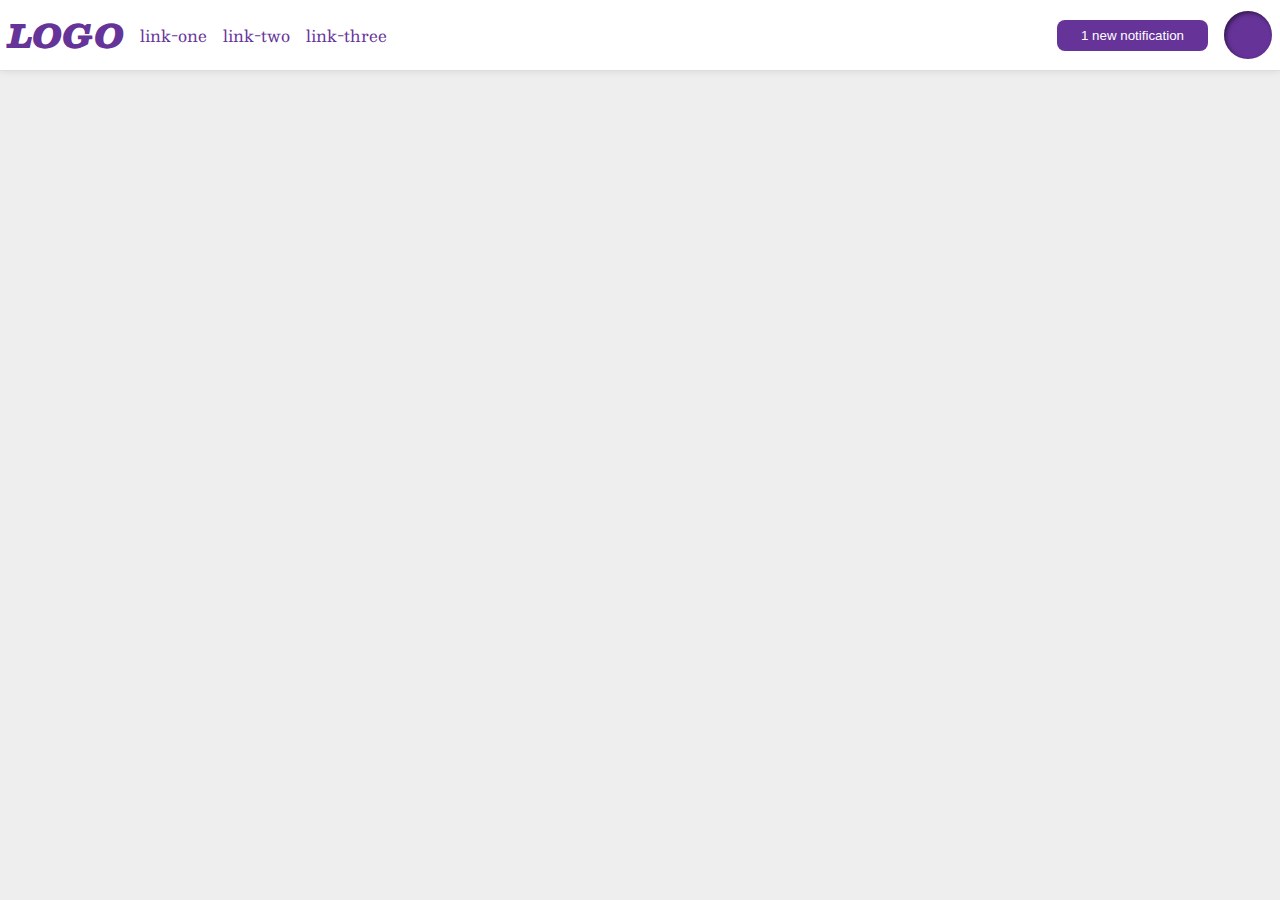
<file: flex/03-flex-header-2/index.html>
<!DOCTYPE html>
<html lang="en">
  <head>
    <meta charset="UTF-8" />
    <meta http-equiv="X-UA-Compatible" content="IE=edge" />
    <meta name="viewport" content="width=device-width, initial-scale=1.0" />
    <title>Flex Header 2</title>
    <link rel="stylesheet" href="style.css" />
  </head>
  <body>
    <div class="header">
      <div>
        <div class="logo">LOGO</div>
        <ul class="links">
          <li><a href="google.com">link-one</a></li>
          <li><a href="google.com">link-two</a></li>
          <li><a href="google.com">link-three</a></li>
        </ul>
      </div>
      <div>
        <button class="notifications">1 new notification</button>
        <div class="profile-image"></div>
      </div>
    </div>
  </body>
</html>
</file>
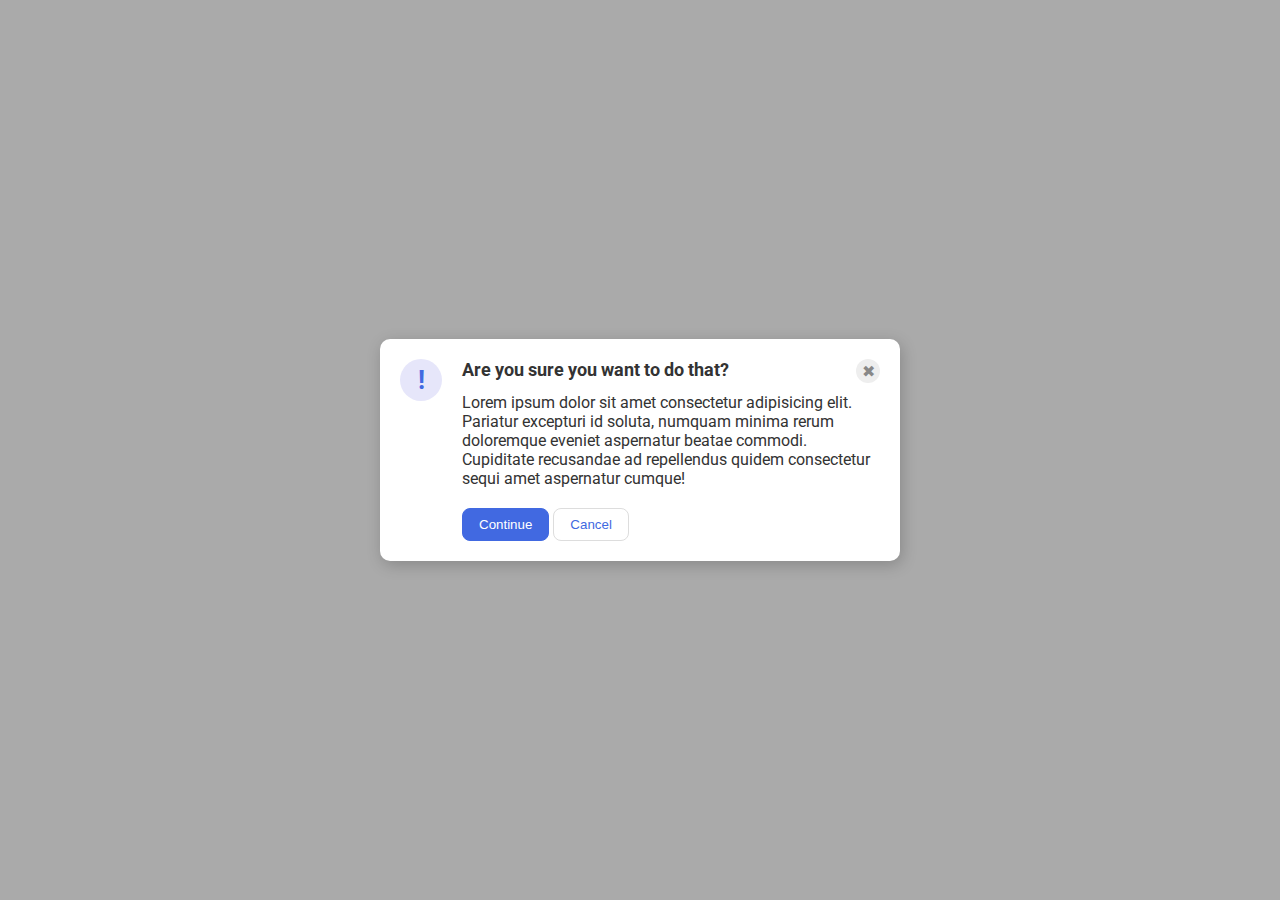
<file: flex/05-flex-modal/index.html>
<!DOCTYPE html>
<html lang="en">
  <head>
    <meta charset="UTF-8" />
    <meta http-equiv="X-UA-Compatible" content="IE=edge" />
    <meta name="viewport" content="width=device-width, initial-scale=1.0" />
    <link rel="stylesheet" href="style.css" />
    <title>Modal</title>
  </head>
  <body>
    <div class="modal">
      <div class="icon">!</div>
      <div class="container">
        <div class="header">
          Are you sure you want to do that?
          <div class="close-button">✖</div>
        </div>
        <div class="text">
          Lorem ipsum dolor sit amet consectetur adipisicing elit. Pariatur
          excepturi id soluta, numquam minima rerum doloremque eveniet
          aspernatur beatae commodi. Cupiditate recusandae ad repellendus quidem
          consectetur sequi amet aspernatur cumque!
        </div>
        <button class="continue">Continue</button>
        <button class="cancel">Cancel</button>
      </div>
    </div>
  </body>
</html>
</file>
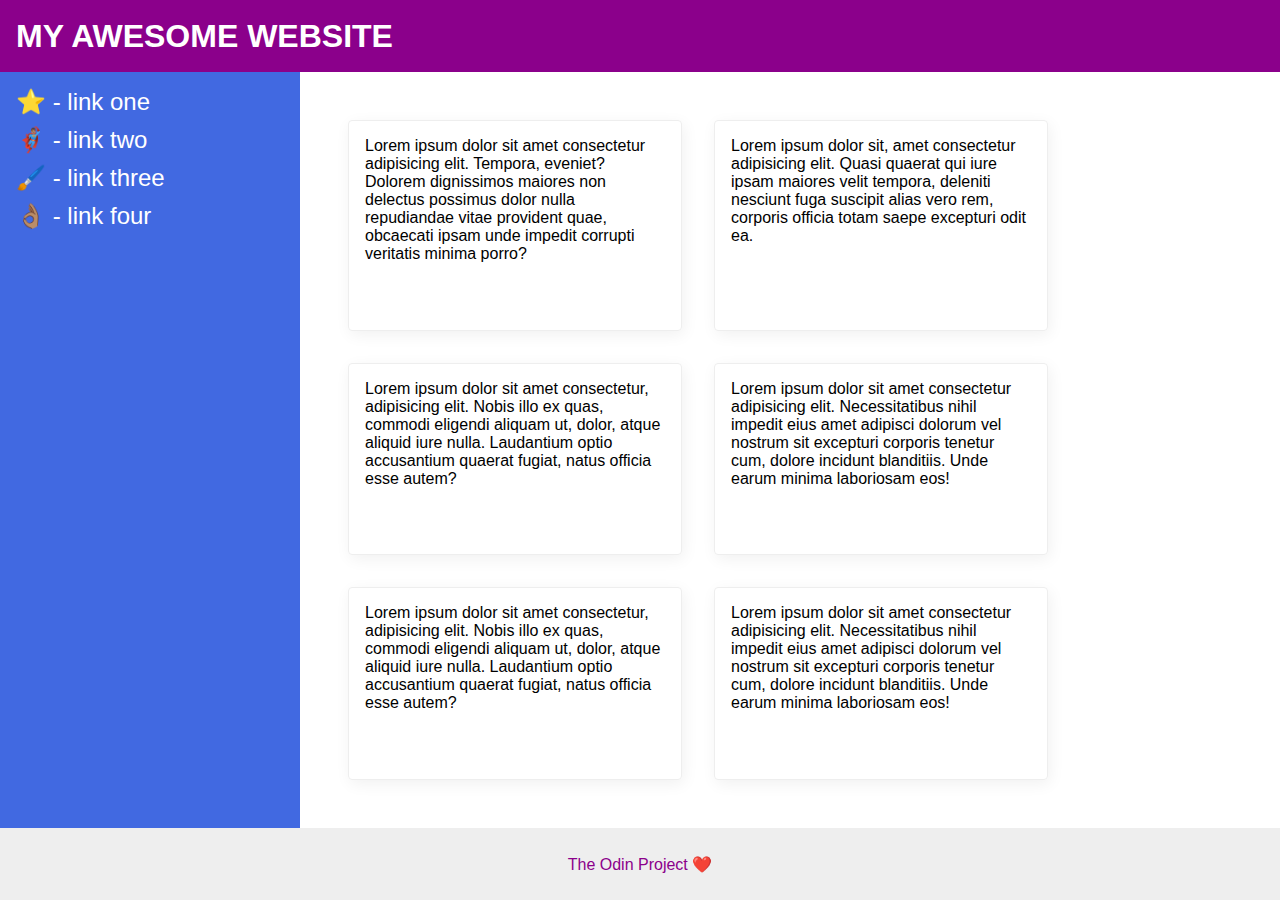
<file: flex/07-flex-layout-2/index.html>
<!DOCTYPE html>
<html lang="en">
  <head>
    <meta charset="UTF-8">
    <meta http-equiv="X-UA-Compatible" content="IE=edge">
    <meta name="viewport" content="width=device-width, initial-scale=1.0">
    <title>The Holy Grail</title>
    <link rel="stylesheet" href="style.css">
  </head>
  <body>
    <div class="header">
      MY AWESOME WEBSITE
    </div>
    
    <div class="container">
      <div class="sidebar">
        <ul>
          <li><a href="#">⭐ - link one</a></li>
          <li><a href="#">🦸🏽‍♂️ - link two</a></li>
          <li><a href="#">🖌️ - link three</a></li>
          <li><a href="#">👌🏽 - link four</a></li>
        </ul>
      </div>
      <div class="cards">
        <div class="card">Lorem ipsum dolor sit amet consectetur adipisicing elit. Tempora, eveniet? Dolorem dignissimos maiores non delectus possimus dolor nulla repudiandae vitae provident quae, obcaecati ipsam unde impedit corrupti veritatis minima porro?</div>
        <div class="card">Lorem ipsum dolor sit, amet consectetur adipisicing elit. Quasi quaerat qui iure ipsam maiores velit tempora, deleniti nesciunt fuga suscipit alias vero rem, corporis officia totam saepe excepturi odit ea.</div>
        <div class="card">Lorem ipsum dolor sit amet consectetur, adipisicing elit. Nobis illo ex quas, commodi eligendi aliquam ut, dolor, atque aliquid iure nulla. Laudantium optio accusantium quaerat fugiat, natus officia esse autem?</div>
        <div class="card">Lorem ipsum dolor sit amet consectetur adipisicing elit. Necessitatibus nihil impedit eius amet adipisci dolorum vel nostrum sit excepturi corporis tenetur cum, dolore incidunt blanditiis. Unde earum minima laboriosam eos!</div>
        <div class="card">Lorem ipsum dolor sit amet consectetur, adipisicing elit. Nobis illo ex quas, commodi eligendi aliquam ut, dolor, atque aliquid iure nulla. Laudantium optio accusantium quaerat fugiat, natus officia esse autem?</div>
        <div class="card">Lorem ipsum dolor sit amet consectetur adipisicing elit. Necessitatibus nihil impedit eius amet adipisci dolorum vel nostrum sit excepturi corporis tenetur cum, dolore incidunt blanditiis. Unde earum minima laboriosam eos!</div>
      </div>
      
    </div>

    <div class="footer">
      The Odin Project ❤️
    </div>
  </body>
</html>
</file>
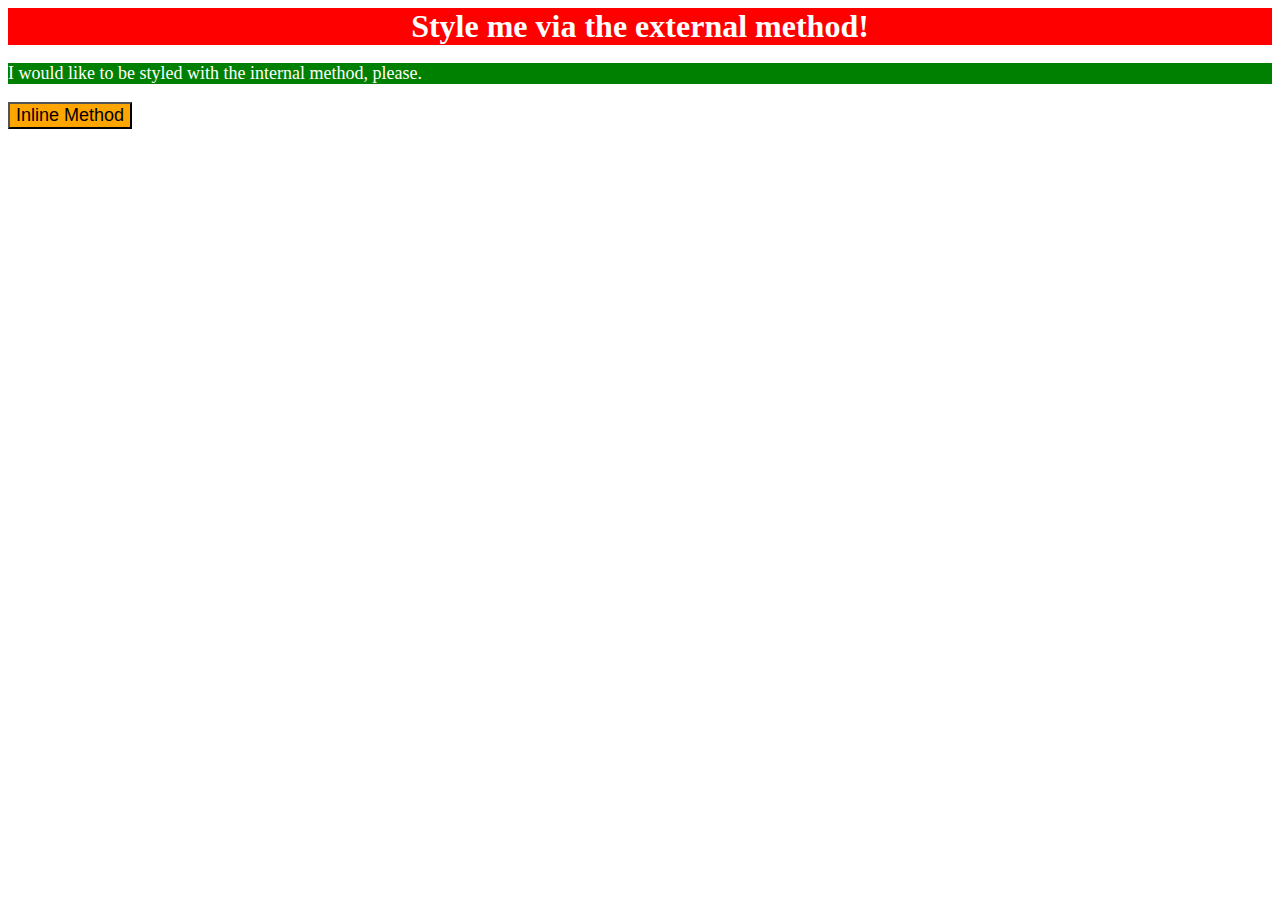
<file: foundations/01-css-methods/index.html>
<!DOCTYPE html>
<html lang="en">
  <head>
    <meta charset="UTF-8">
    <meta http-equiv="X-UA-Compatible" content="IE=edge">
    <meta name="viewport" content="width=device-width, initial-scale=1.0">
    <title>Methods for Adding CSS</title>
    <link rel="stylesheet" href="./assets/css/styles.css">
    <style>
      p {
        background-color: green;
        color: white;
        font-size: 18px;
      }
    </style>
  </head>
  <body>
    <div>Style me via the external method!</div>
    <p>I would like to be styled with the internal method, please.</p>
    <button style="background-color: orange; font-size: 18px;">Inline Method</button>
  </body>
</html>
</file>
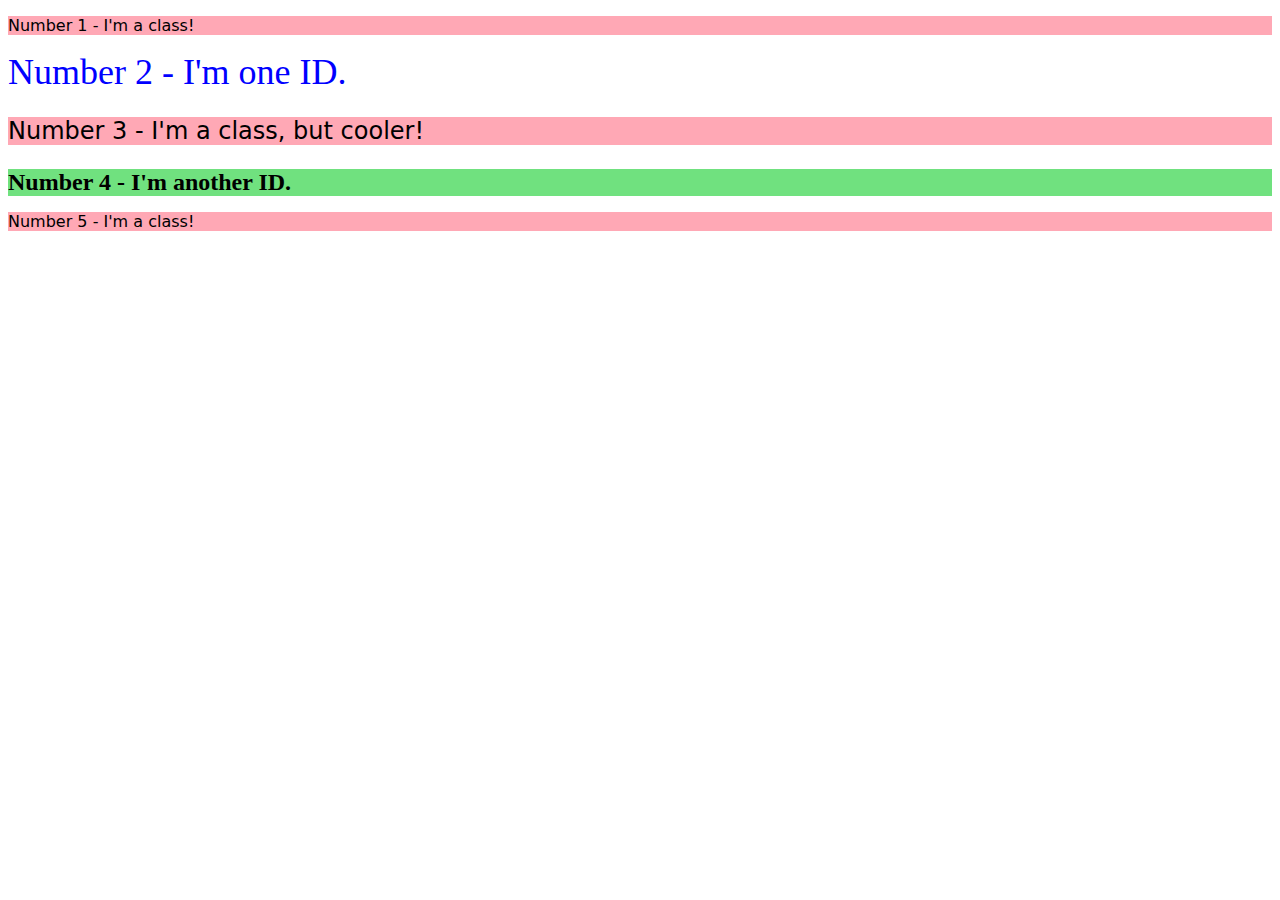
<file: foundations/02-class-id-selectors/index.html>
<!DOCTYPE html>
<html lang="en">
  <head>
    <meta charset="UTF-8">
    <meta http-equiv="X-UA-Compatible" content="IE=edge">
    <meta name="viewport" content="width=device-width, initial-scale=1.0">
    <title>Class and ID Selectors</title>
    <link rel="stylesheet" href="style.css">
  </head>
  <body>
    <p class="odd">Number 1 - I'm a class!</p>
    <div id="second">Number 2 - I'm one ID.</div>
    <p class="odd font-24">Number 3 - I'm a class, but cooler!</p>
    <div id="fourth">Number 4 - I'm another ID.</div>
    <p class="odd">Number 5 - I'm a class!</p>
  </body>
</html>
</file>
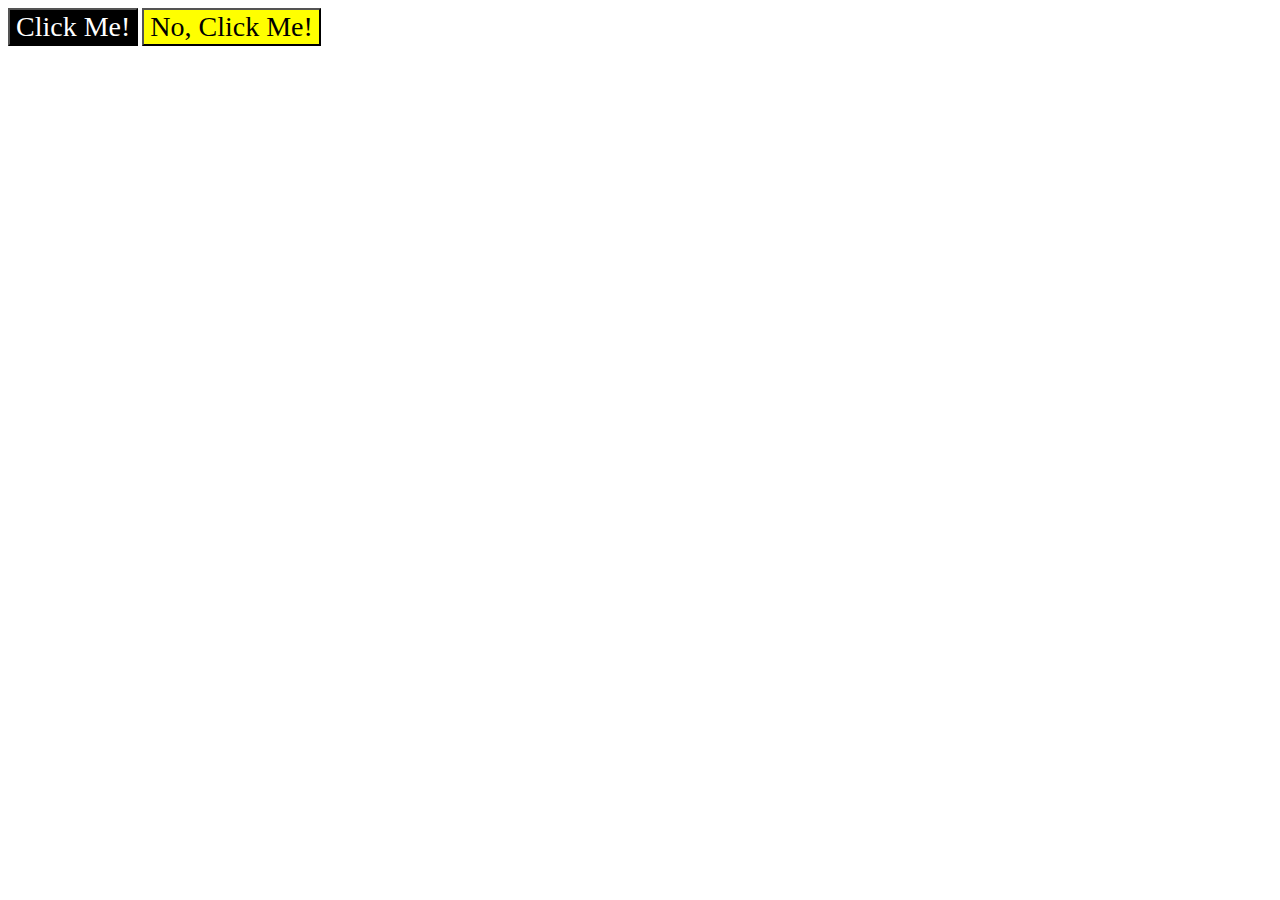
<file: foundations/03-grouping-selectors/index.html>
<!DOCTYPE html>
<html lang="en">
  <head>
    <meta charset="UTF-8">
    <meta http-equiv="X-UA-Compatible" content="IE=edge">
    <meta name="viewport" content="width=device-width, initial-scale=1.0">
    <title>Grouping Selectors</title>
    <link rel="stylesheet" href="style.css">
  </head>
  <body>
    <button class="black-btn">Click Me!</button>
    <button class="yellow-btn">No, Click Me!</button>
  </body>
</html>
</file>
<file: flex/03-flex-header-2/style.css>
/* this is some magical font-importing.  
you'll learn about it later. */
@import url('https://fonts.googleapis.com/css2?family=Besley:ital,wght@0,400;1,900&display=swap');

body {
  margin: 0;
  background: #eee;
  font-family: Besley, serif;
}

.header {
  background: white;
  border-bottom: 1px solid #ddd;
  box-shadow: 0 0 8px rgba(0,0,0,.1);
  display: flex;
  justify-content: space-between;
  padding: 8px;
}

.header div {
  display: flex;
  align-items: center;
  gap: 16px;
}

.profile-image {
  background: rebeccapurple;
  box-shadow: inset 2px 2px 4px rgba(0,0,0,.5);
  border-radius: 50%;
  width: 48px;
  height: 48px;
}

.logo {
  color: rebeccapurple;
  font-size: 32px;
  font-weight: 900;
  font-style: italic;
}

button {
  border: none;
  border-radius: 8px;
  background: rebeccapurple;
  color: white;
  padding: 8px 24px;
}

a {
  /* this removes the line under our links */
  text-decoration: none;
  color: rebeccapurple;
}

ul {
  list-style-type: none;
  display: flex;
  margin: 0;
  padding: 0;
  gap: 16px;
}
</file>
<file: flex/05-flex-modal/style.css>
@import url('https://fonts.googleapis.com/css2?family=Roboto:wght@400;700&display=swap');

html, body {
  height: 100%;
}

body {
  font-family: Roboto, sans-serif;
  margin: 0;
  background: #aaa;
  color: #333;
  /* I'll give you this one for free lol */
  display: flex;
  align-items: center;
  justify-content: center;
}

.modal {
  background: white;
  width: 480px;
  border-radius: 10px;
  box-shadow: 2px 4px 16px rgba(0,0,0,.2);
  display: flex;
  padding: 20px;
  gap: 20px;
}

.icon {
  color: royalblue;
  font-size: 26px;
  font-weight: 700;
  background: lavender;
  width: 42px;
  height: 42px;
  border-radius: 50%;
  display: flex;
  align-items: center;
  justify-content: center;
  flex-shrink: 0;
}

.header {
  display: flex;
  justify-content: space-between;
  font-weight: bold;
  font-size: 18px;
}

.text {
  margin: 10px 0 20px;
}

.close-button {
  background: #eee;
  border-radius: 50%;
  color: #888;
  font-weight: 400;
  font-size: 16px;
  height: 24px;
  width: 24px;
  display: flex;
  align-items: center;
  justify-content: center;
}

button {
  padding: 8px 16px;
  border-radius: 8px;
}

button.continue {
  background: royalblue;
  border: 1px solid royalblue;
  color: white;
}

button.cancel {
  background: white;
  border: 1px solid #ddd;
  color: royalblue;
}
</file>
<file: flex/07-flex-layout-2/style.css>
body {
  font-family: -apple-system, BlinkMacSystemFont, 'Segoe UI', Roboto, Oxygen, Ubuntu, Cantarell, 'Open Sans', 'Helvetica Neue', sans-serif;
  margin: 0;
  min-height: 100vh;
  display: flex;
  flex-direction: column;
}

ul {
  list-style: none;
  padding: 0;
  margin: 0;
}

li {
  margin-bottom: 10px;
}

a {
  text-decoration: none;
  color: #fff;
  font-size: 24px;
}
.header {
  height: 72px;
  background: darkmagenta;
  color: white;
  display: flex;
  align-items: center;
  font-size: 32px;
  font-weight: 900;
  padding:0 16px;
}

.container {
  flex: 1;
  display: flex;
  
}

.cards {
  display: flex;
  flex-wrap: wrap;
  padding: 32px;
}


.footer {
  height: 72px;
  background: #eee;
  color: darkmagenta;
  display: flex;
  align-items: center;
  justify-content: center;
  
}

.sidebar {
  width: 300px;
  background: royalblue;
  box-sizing: border-box;
  flex-shrink: 0;
  padding: 16px;
}

.card {
  border: 1px solid #eee;
  box-shadow: 2px 4px 16px rgba(0,0,0,.06);
  border-radius: 4px;
  padding: 16px;
  margin: 16px;
  width: 300px;
}
</file>
<file: foundations/01-css-methods/assets/css/styles.css>
div {
    background-color: red;
    color: white;
    font-size: 32px;
    text-align: center;
    font-weight: bold;
}
</file>
<file: foundations/02-class-id-selectors/style.css>
.odd {
    background-color: #ffa8b5;
    font-family: Verdana,"DejaVu Sans", sans-serif;
}

#second {
    color: #0000ff;
    font-size: 36px;
}

.font-24 {
    font-size: 24px;
}

#fourth {
    font-size: 24px;
    font-weight: bold;
    background-color: #70e17f;
}
</file>
<file: foundations/03-grouping-selectors/style.css>
.black-btn, .yellow-btn {
    font-size: 28px;
    font-family: 'Times New Roman', Helvetica, sans-serif;
}

.black-btn {
    background-color: black;
    color: white;
}

.yellow-btn {
    background-color: yellow;
}
</file>
